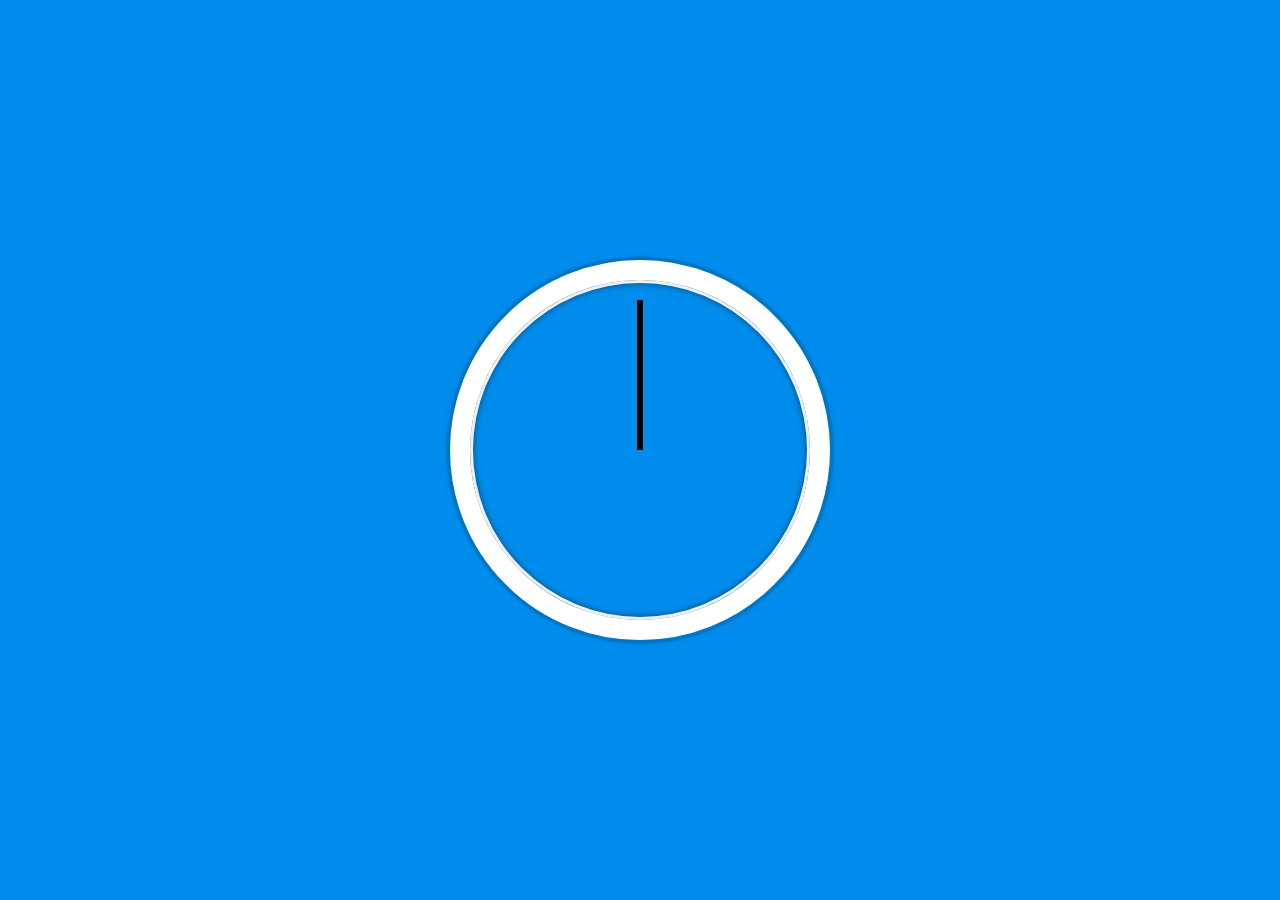
<file: 02 - JS and CSS Clock/index-START.html>
<!DOCTYPE html>
<html lang="en">
<head>
  <meta charset="UTF-8">
  <title>JS + CSS Clock</title>
</head>
<body>


    <div class="clock">
      <div class="clock-face">
        <div class="hand hour-hand"></div>
        <div class="hand min-hand"></div>
        <div class="hand second-hand"></div>
      </div>
    </div>


  <style>
    html {
      background: #018DED url(https://unsplash.it/1500/1000?image=881&blur=5);
      background-size: cover;
      font-family: 'helvetica neue';
      text-align: center;
      font-size: 10px;
    }

    body {
      margin: 0;
      font-size: 2rem;
      display: flex;
      flex: 1;
      min-height: 100vh;
      align-items: center;
    }

    .clock {
      width: 30rem;
      height: 30rem;
      border: 20px solid white;
      border-radius: 50%;
      margin: 50px auto;
      position: relative;
      padding: 2rem;
      box-shadow:
        0 0 0 4px rgba(0,0,0,0.1),
        inset 0 0 0 3px #EFEFEF,
        inset 0 0 10px black,
        0 0 10px rgba(0,0,0,0.2);
    }

    .clock-face {
      position: relative;
      width: 100%;
      height: 100%;
      transform: translateY(-3px); /* account for the height of the clock hands */
    }

    .hand {
      width: 50%;
      height: 6px;
      background: black;
      position: absolute;
      top: 50%;
      transform-origin: 100%;
      transform: rotate(90deg);
      transition:  all 0.5s;
      transition-timing-function: ease-in-out;
    }

  </style>


  <script>

    let secondHand = document.querySelector(".second-hand");
    const minHand = document.querySelector(".min-hand")
    const hourHand = document.querySelector(".hour-hand")


    function setDate(){
      const now = new Date()
      const seconds = now.getSeconds()
      const secondsDegress = ((seconds / 60) * 360) + 90 ;
      secondHand.style.transform = `rotate(${secondsDegress}deg)`;
      console.log(seconds);

      const min = now.getMinutes()
      const minsDegrees = ((min/60) * 360) + 90;
      minHand.style.transform = `rotate(${minsDegrees}deg)`;

      const hour = now.getMinutes()
      const hourDegrees = ((min/12) * 360) + 90;
      hourHand.style.transform = `rotate(${hourDegrees}deg)`;
    }

    setInterval(setDate, 1000);


  </script>
</body>
</html>
</file>
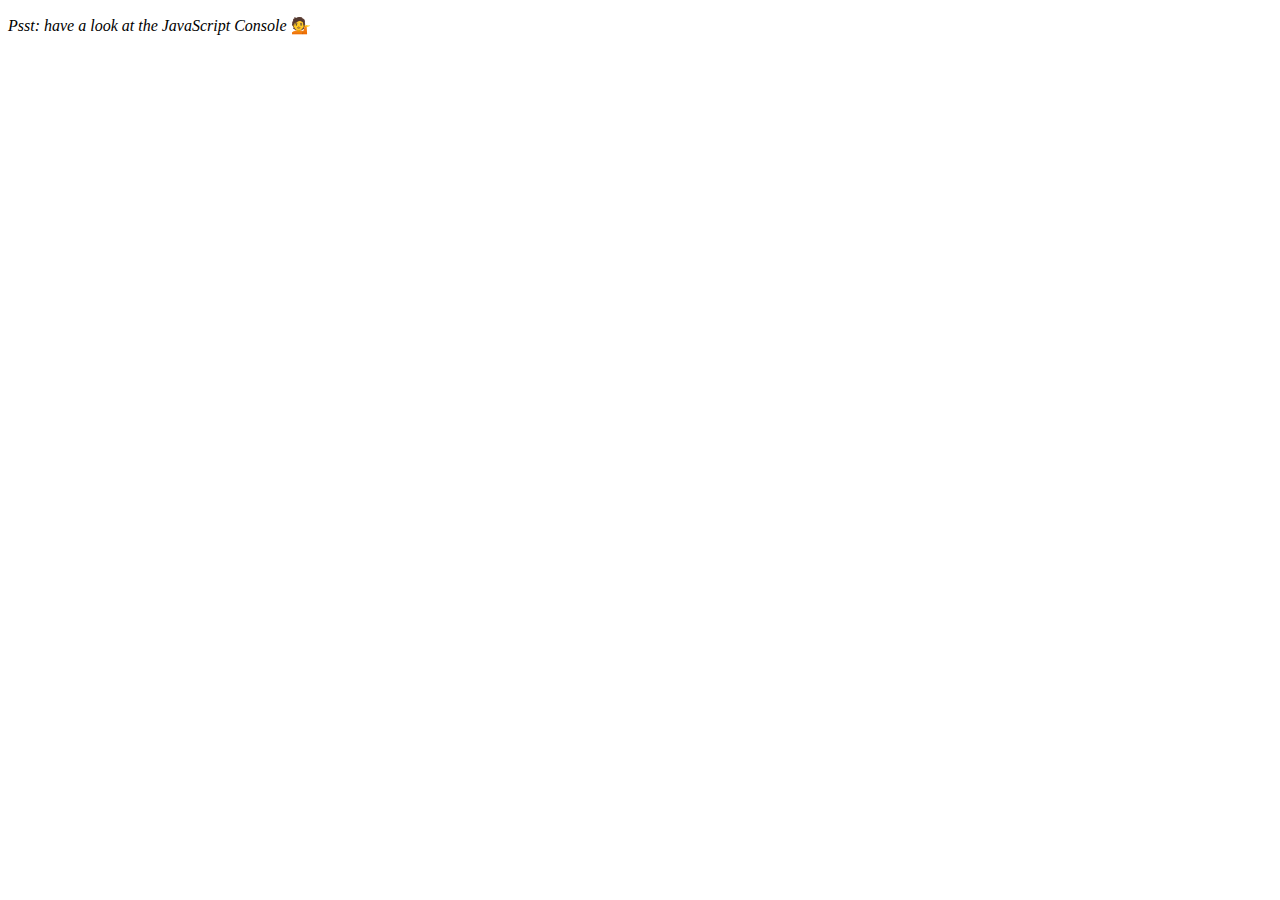
<file: 04 - Array Cardio Day 1/index-START.html>
<!DOCTYPE html>
<html lang="en">
<head>
  <meta charset="UTF-8">
  <title>Array Cardio 💪</title>
</head>
<body>
  <p><em>Psst: have a look at the JavaScript Console</em> 💁</p>
  <script>
    // Get your shorts on - this is an array workout!
    // ## Array Cardio Day 1

    // Some data we can work with

    const inventors = [
      { first: 'Albert', last: 'Einstein', year: 1879, passed: 1955 },
      { first: 'Isaac', last: 'Newton', year: 1643, passed: 1727 },
      { first: 'Galileo', last: 'Galilei', year: 1564, passed: 1642 },
      { first: 'Marie', last: 'Curie', year: 1867, passed: 1934 },
      { first: 'Johannes', last: 'Kepler', year: 1571, passed: 1630 },
      { first: 'Nicolaus', last: 'Copernicus', year: 1473, passed: 1543 },
      { first: 'Max', last: 'Planck', year: 1858, passed: 1947 },
      { first: 'Katherine', last: 'Blodgett', year: 1898, passed: 1979 },
      { first: 'Ada', last: 'Lovelace', year: 1815, passed: 1852 },
      { first: 'Sarah E.', last: 'Goode', year: 1855, passed: 1905 },
      { first: 'Lise', last: 'Meitner', year: 1878, passed: 1968 },
      { first: 'Hanna', last: 'Hammarström', year: 1829, passed: 1909 }
    ];

    const people = [
      'Bernhard, Sandra', 'Bethea, Erin', 'Becker, Carl', 'Bentsen, Lloyd', 'Beckett, Samuel', 'Blake, William', 'Berger, Ric', 'Beddoes, Mick', 'Beethoven, Ludwig',
      'Belloc, Hilaire', 'Begin, Menachem', 'Bellow, Saul', 'Benchley, Robert', 'Blair, Robert', 'Benenson, Peter', 'Benjamin, Walter', 'Berlin, Irving',
      'Benn, Tony', 'Benson, Leana', 'Bent, Silas', 'Berle, Milton', 'Berry, Halle', 'Biko, Steve', 'Beck, Glenn', 'Bergman, Ingmar', 'Black, Elk', 'Berio, Luciano',
      'Berne, Eric', 'Berra, Yogi', 'Berry, Wendell', 'Bevan, Aneurin', 'Ben-Gurion, David', 'Bevel, Ken', 'Biden, Joseph', 'Bennington, Chester', 'Bierce, Ambrose',
      'Billings, Josh', 'Birrell, Augustine', 'Blair, Tony', 'Beecher, Henry', 'Biondo, Frank'
    ];
    
    // Array.prototype.filter()
    // 1. Filter the list of inventors for those who were born in the 1500's
      const fifteen = inventors.
      filter(inventor=> inventor.year >= 1500 && inventor.year < 1600)
      console.table(fifteen)


    // Array.prototype.map()
    // 2. Give us an array of the inventors first and last names
    const fullNames =  inventors.map((inventor)=>inventor.first + " " + inventor.last)
    console.log(fullNames)

    // Array.prototype.sort()
    // 3. Sort the inventors by birthdate, oldest to youngest
    const birthdate = inventors.sort((a,b)=>a.year - b.year)
    console.table(birthdate);

    // Array.prototype.reduce()
    // 4. How many years did all the inventors live all together?
      const years = inventors.reduce((total,inventor)=>total + (inventor.passed - inventor.year),0)
      console.log(years)

    // 5. Sort the inventors by years lived

    const lived = inventors.sort((a,b)=>(a.passed - a.year)-(b.passed - b.year))
    console.log(lived);

    // 6. create a list of Boulevards in Paris that contain 'de' anywhere in the name
    // https://en.wikipedia.org/wiki/Category:Boulevards_in_Paris

    // const category = document.querySelector('.mw-category')
    // const links = Array.from(category.querySelectorAll('a'))
    // const de = links.map(link => link.textContent).filter(streetName =>streetName.includes('de'))
    


    // 7. sort Exercise
    // Sort the people alphabetically by last name

    const alpha = people.sort((lastOne,nextOne)=>{
      const [last, first] = lastOne.split(', ')
      const [last2, first2] = nextOne.split(', ')
      
      return last > last2 ? 1 : -1;
    })
    console.log(alpha)

    // 8. Reduce Exercise
    // Sum up the instances of each of these
    const data = ['car', 'car', 'truck', 'truck', 'bike', 'walk', 'car', 'van', 'bike', 'walk', 'car', 'van', 'car', 'truck' ];
    const transportation = data.reduce((obj,item)=>{
      console.log(item)
      if(!obj[item]){
        obj[item] = 0;
      
      }
      obj[item]++;
      return obj

    },{})
    console.log(transportation)

  </script>
</body>
</html>
</file>
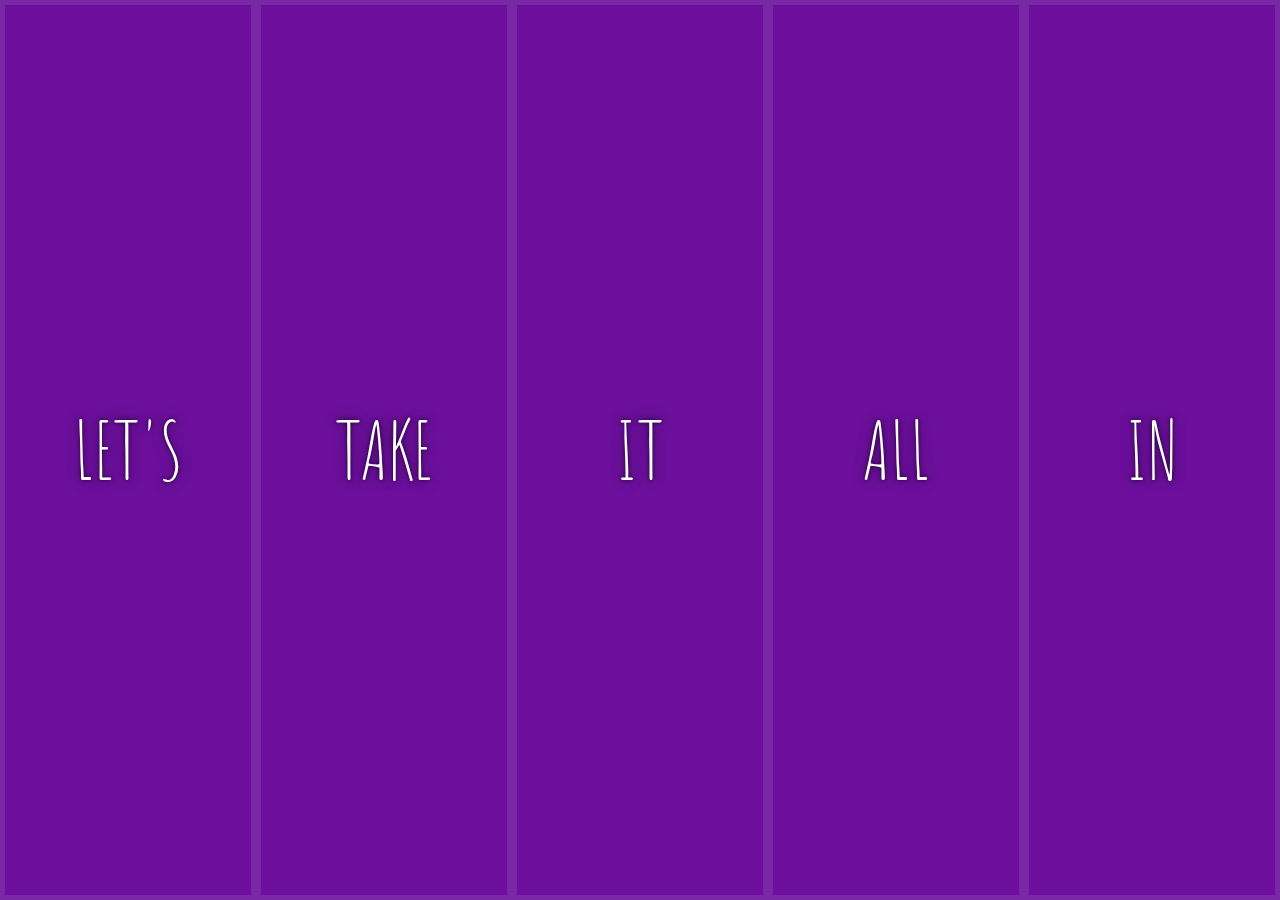
<file: 05 - Flex Panel Gallery/index-START.html>
<!DOCTYPE html>
<html lang="en">
<head>
  <meta charset="UTF-8">
  <title>Flex Panels 💪</title>
  <link href='https://fonts.googleapis.com/css?family=Amatic+SC' rel='stylesheet' type='text/css'>
</head>
<body>
  <style>
    html {
      box-sizing: border-box;
      background: #ffc600;
      font-family: 'helvetica neue';
      font-size: 20px;
      font-weight: 200;
    }
    
    body {
      margin: 0;
    }
    
    *, *:before, *:after {
      box-sizing: inherit;
    }

    .panels {
      min-height: 100vh;
      overflow: hidden;
      display:flex;
    }

    .panel {
      background: #6B0F9C;
      box-shadow: inset 0 0 0 5px rgba(255,255,255,0.1);
      color: white;
      text-align: center;
      align-items: center;
      /* Safari transitionend event.propertyName === flex */
      /* Chrome + FF transitionend event.propertyName === flex-grow */
      transition:
        font-size 0.7s cubic-bezier(0.61,-0.19, 0.7,-0.11),
        flex 0.7s cubic-bezier(0.61,-0.19, 0.7,-0.11),
        background 0.2s;
      font-size: 20px;
      background-size: cover;
      background-position: center;
      flex: 1;
      display: flex;
      justify-content: center;
      align-items: center;
      flex-direction: column;
    }

    .panel1 { background-image:url(https://source.unsplash.com/gYl-UtwNg_I/1500x1500); }
    .panel2 { background-image:url(https://source.unsplash.com/rFKUFzjPYiQ/1500x1500); }
    .panel3 { background-image:url(https://images.unsplash.com/photo-1465188162913-8fb5709d6d57?ixlib=rb-0.3.5&q=80&fm=jpg&crop=faces&cs=tinysrgb&w=1500&h=1500&fit=crop&s=967e8a713a4e395260793fc8c802901d); }
    .panel4 { background-image:url(https://source.unsplash.com/ITjiVXcwVng/1500x1500); }
    .panel5 { background-image:url(https://source.unsplash.com/3MNzGlQM7qs/1500x1500); }

    /* Flex Children */
    .panel > * {
      margin: 0;
      width: 100%;
      transition: transform 0.5s;
      flex: 1 0 auto;
      display: flex;
      justify-content: center;

      align-items: center;
    }
    .panel > *:first-child {transform:translateY(-100%)}
    .panel.open-active > *:first-child {transform:translateY(0)}
    .panel > *:last-child {transform:translateY(100%)}
    .panel.open-active > *:last-child {transform:translateY(0)}

    .panel p {
      text-transform: uppercase;
      font-family: 'Amatic SC', cursive;
      text-shadow: 0 0 4px rgba(0, 0, 0, 0.72), 0 0 14px rgba(0, 0, 0, 0.45);
      font-size: 2em;
    }
    
    .panel p:nth-child(2) {
      font-size: 4em;
    }

    .panel.open {
      flex: 5;
      font-size: 40px;
    }

  </style>


  <div class="panels">
    <div class="panel panel1">
      <p>Hey</p>
      <p>Let's</p>
      <p>Dance</p>
    </div>
    <div class="panel panel2">
      <p>Give</p>
      <p>Take</p>
      <p>Receive</p>
    </div>
    <div class="panel panel3">
      <p>Experience</p>
      <p>It</p>
      <p>Today</p>
    </div>
    <div class="panel panel4">
      <p>Give</p>
      <p>All</p>
      <p>You can</p>
    </div>
    <div class="panel panel5">
      <p>Life</p>
      <p>In</p>
      <p>Motion</p>
    </div>
  </div>

  <script>

    const panels = document.querySelectorAll('.panel')

    function toggleOpen() {
      this.classList.toggle('open')
    }
    
    function toggleActive(e) {
      console.log(e.propertyName)
      if(e.propertyName.includes('flex')){

        this.classList.toggle('open-active')
      }

    }

    panels.forEach(panel=>panel.addEventListener('click',toggleOpen))
    panels.forEach(panel=>panel.addEventListener('transitionend',toggleActive))

  </script>



</body>
</html>
</file>
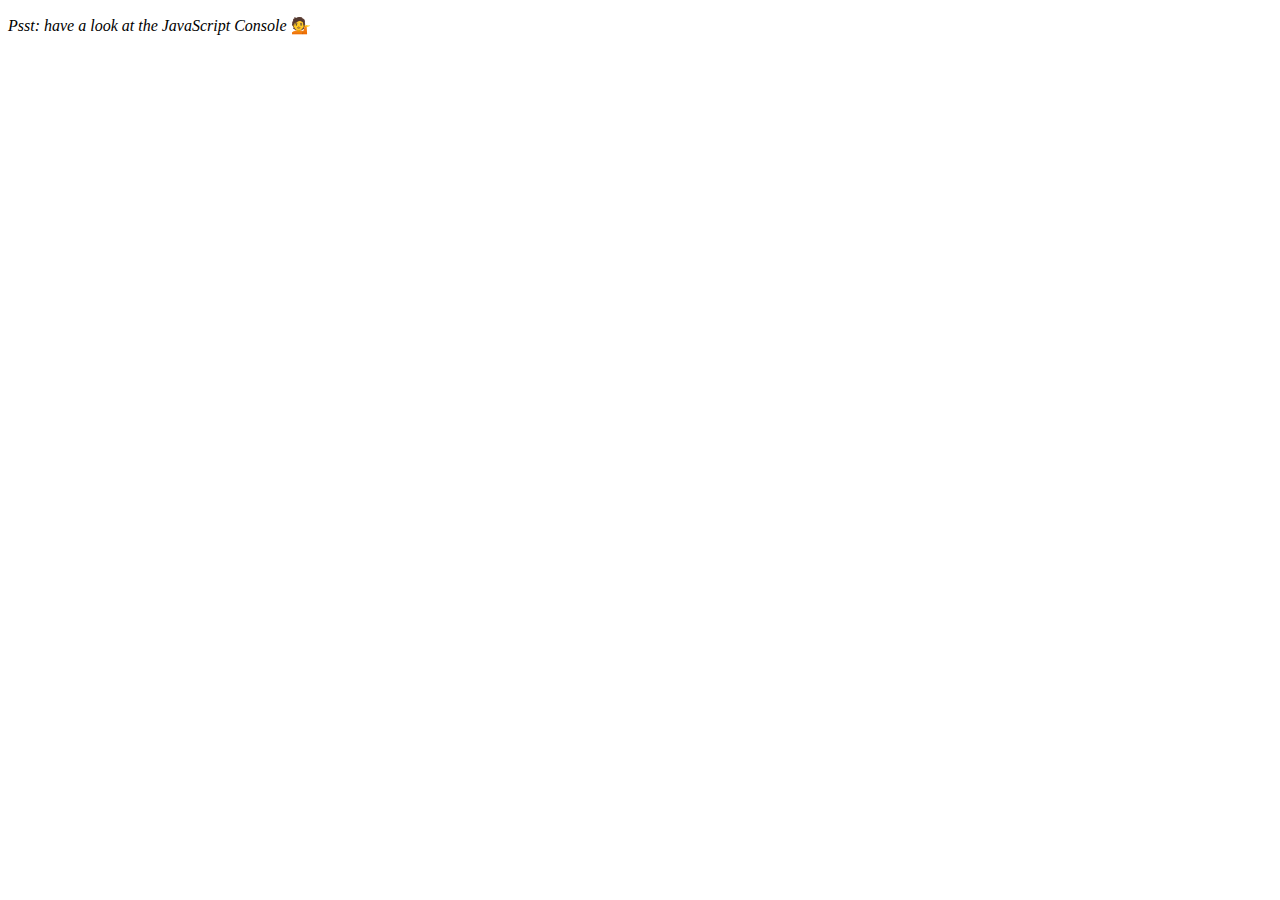
<file: 07 - Array Cardio Day 2/index-START.html>
<!DOCTYPE html>
<html lang="en">
<head>
  <meta charset="UTF-8">
  <title>Array Cardio 💪💪</title>
</head>
<body>
  <p><em>Psst: have a look at the JavaScript Console</em> 💁</p>
  <script>
    // ## Array Cardio Day 2

    const people = [
      { name: 'Wes', year: 1988 },
      { name: 'Kait', year: 1986 },
      { name: 'Irv', year: 1970 },
      { name: 'Lux', year: 2015 }
    ];

    const comments = [
      { text: 'Love this!', id: 523423 },
      { text: 'Super good', id: 823423 },
      { text: 'You are the best', id: 2039842 },
      { text: 'Ramen is my fav food ever', id: 123523 },
      { text: 'Nice Nice Nice!', id: 542328 }
    ];




    // Some and Every Checks
    // Array.prototype.some() // is at least one person 19 or older?
    const isAdult = people.some((person)=>{
      const currentYear = (new Date()).getFullYear()
      if(currentYear - person.year >= 19){
        return true
      }
    })
    console.log(isAdult)
    const isEvery = people.every((person)=>{

      const currentYear = (new Date()).getFullYear()
      if(currentYear - person.year >= 19 ){
        return true
      }
    })
    // Array.prototype.every() // is everyone 19 or older?

    // Array.prototype.find()
    // Find is like filter, but instead returns just the one you are looking for
    // find the comment with the ID of 823423

    // Array.prototype.findIndex()
    // Find the comment with this ID
    // delete the comment with the ID of 823423

  </script>
</body>
</html>
</file>
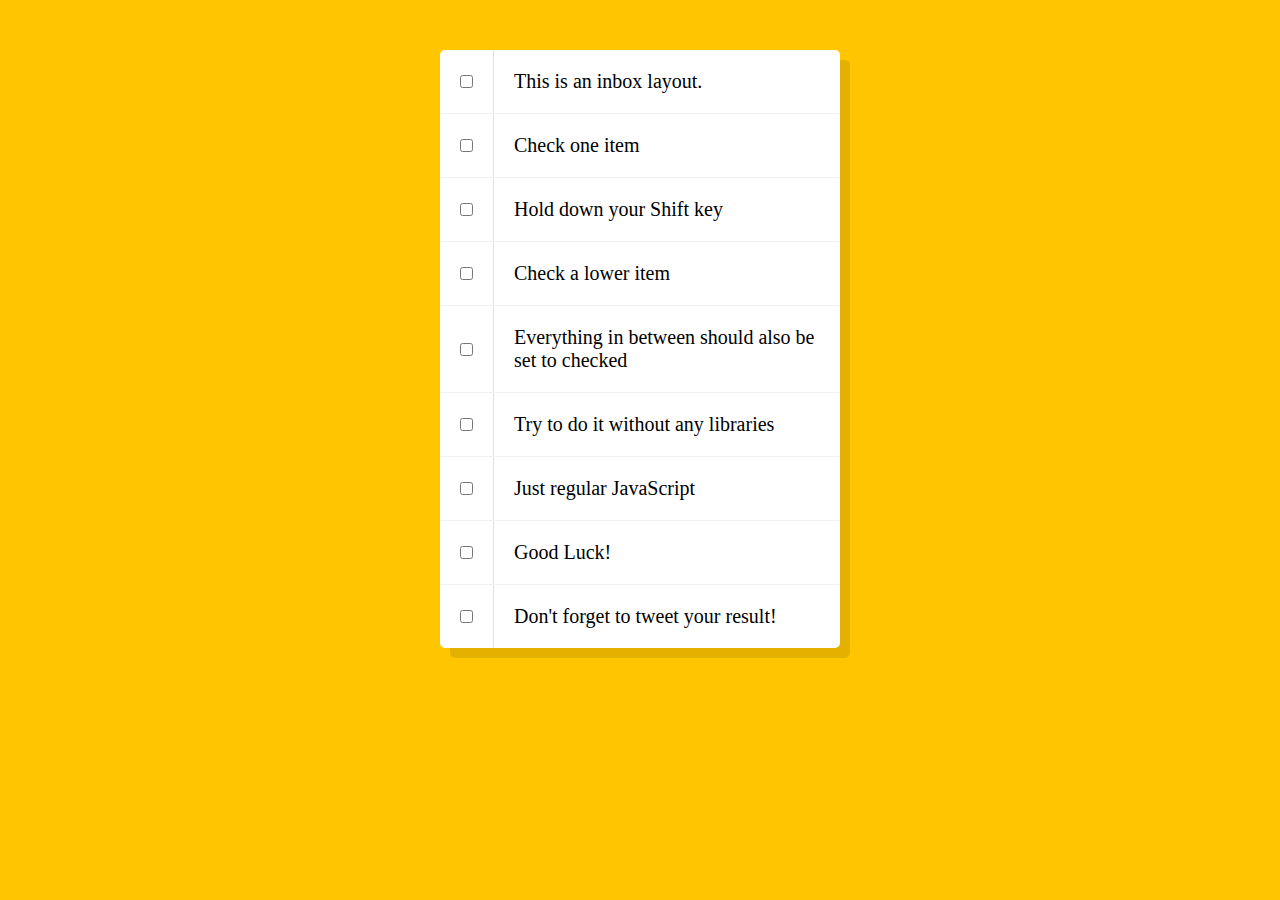
<file: 10 - Hold Shift and Check Checkboxes/index-START.html>
<!DOCTYPE html>
<html lang="en">
<head>
  <meta charset="UTF-8">
  <title>Hold Shift to Check Multiple Checkboxes</title>
</head>
<body>
  <style>

    html {
      font-family: sans-serif;
      background: #ffc600;
    }

    .inbox {
      max-width: 400px;
      margin: 50px auto;
      background: white;
      border-radius: 5px;
      box-shadow: 10px 10px 0 rgba(0,0,0,0.1);
    }

    .item {
      display: flex;
      align-items: center;
      border-bottom: 1px solid #F1F1F1;
    }

    .item:last-child {
      border-bottom: 0;
    }

    input:checked + p {
      background: #F9F9F9;
      text-decoration: line-through;
    }

    input[type="checkbox"] {
      margin: 20px;
    }

    p {
      margin: 0;
      padding: 20px;
      transition: background 0.2s;
      flex: 1;
      font-family:'helvetica neue';
      font-size: 20px;
      font-weight: 200;
      border-left: 1px solid #D1E2FF;
    }
  </style>
   <!--
   The following is a common layout you would see in an email client.

   When a user clicks a checkbox, holds Shift, and then clicks another checkbox a few rows down, all the checkboxes inbetween those two checkboxes should be checked.

  -->
  <div class="inbox">
    <div class="item">
      <input type="checkbox">
      <p>This is an inbox layout.</p>
    </div>
    <div class="item">
      <input type="checkbox">
      <p>Check one item</p>
    </div>
    <div class="item">
      <input type="checkbox">
      <p>Hold down your Shift key</p>
    </div>
    <div class="item">
      <input type="checkbox">
      <p>Check a lower item</p>
    </div>
    <div class="item">
      <input type="checkbox">
      <p>Everything in between should also be set to checked</p>
    </div>
    <div class="item">
      <input type="checkbox">
      <p>Try to do it without any libraries</p>
    </div>
    <div class="item">
      <input type="checkbox">
      <p>Just regular JavaScript</p>
    </div>
    <div class="item">
      <input type="checkbox">
      <p>Good Luck!</p>
    </div>
    <div class="item">
      <input type="checkbox">
      <p>Don't forget to tweet your result!</p>
    </div>
  </div>

<script>
  const checkboxes = document.querySelectorAll('.inbox input[type="checkbox"]')
  let lastChecked;

  function handleCheck(e){
    let inbetween = false
    if(e.shiftKey && this.checked){
             checkboxes.forEach(checkbox=>{
              console.log(checkbox)
              if(checkbox === this || checkbox === lastChecked){
                inbetween = !inbetween
              }
              if(inbetween){
                checkbox.checked = true
              }
             })
    }
    lastChecked = this;
  }



  checkboxes.forEach(checkbox => checkbox.addEventListener('click',handleCheck))


  
</script>
</body>
</html>
</file>
